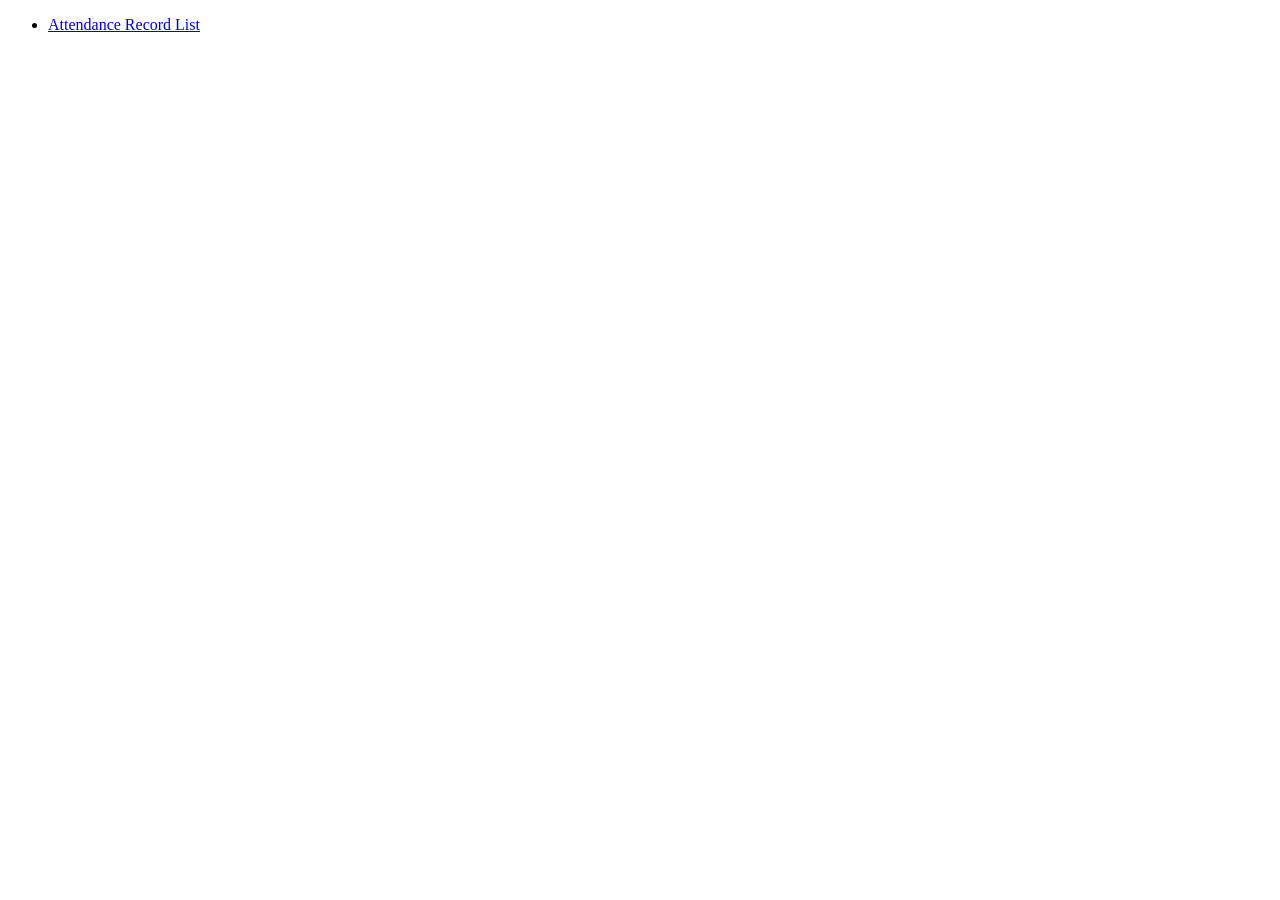
<file: attendance/templates/attendance/index.html>
<!DOCTYPE html>
<html>
<head>
<meta charset="utf-8">
<title>Attendance Record</title>
</head>
<body>

   <ul>
      <li><a href='/attendance/attendancerecord/list'>Attendance Record List</a></li>
   </ul>

</body>
</html>
</file>
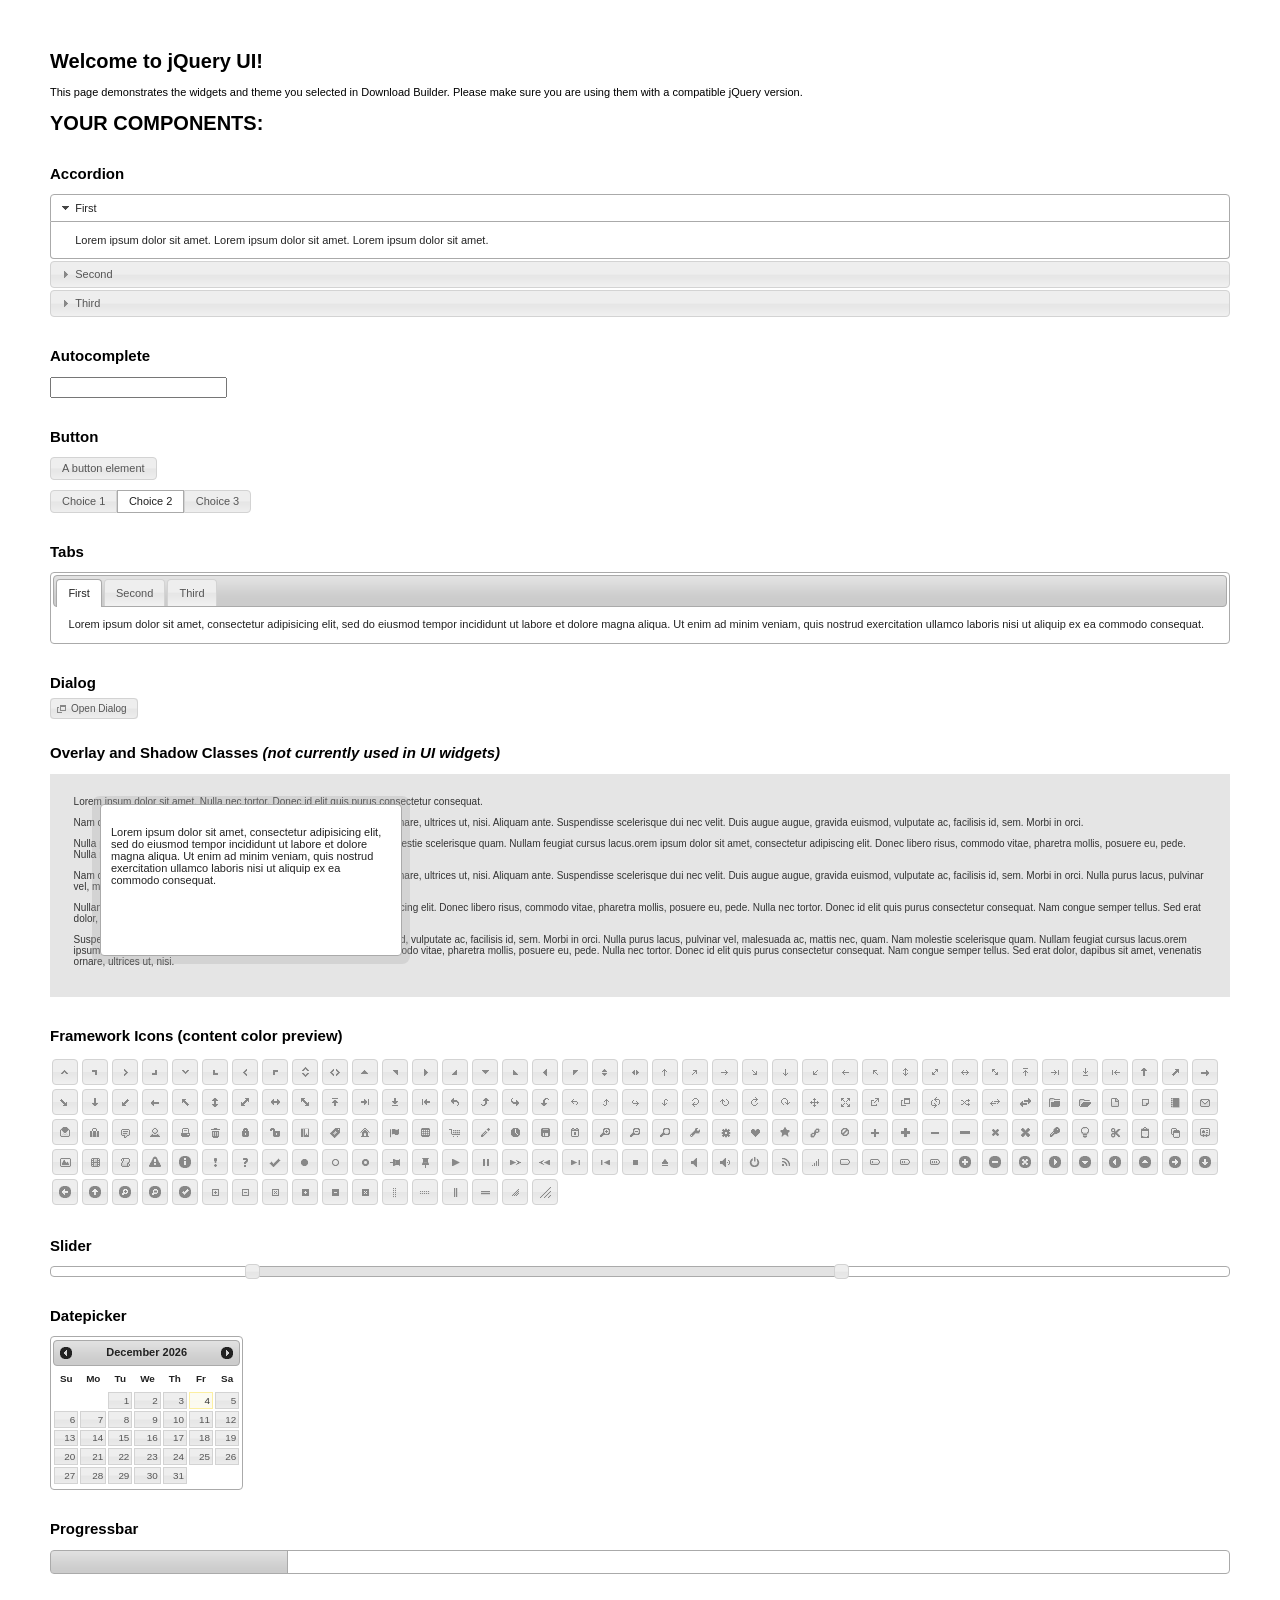
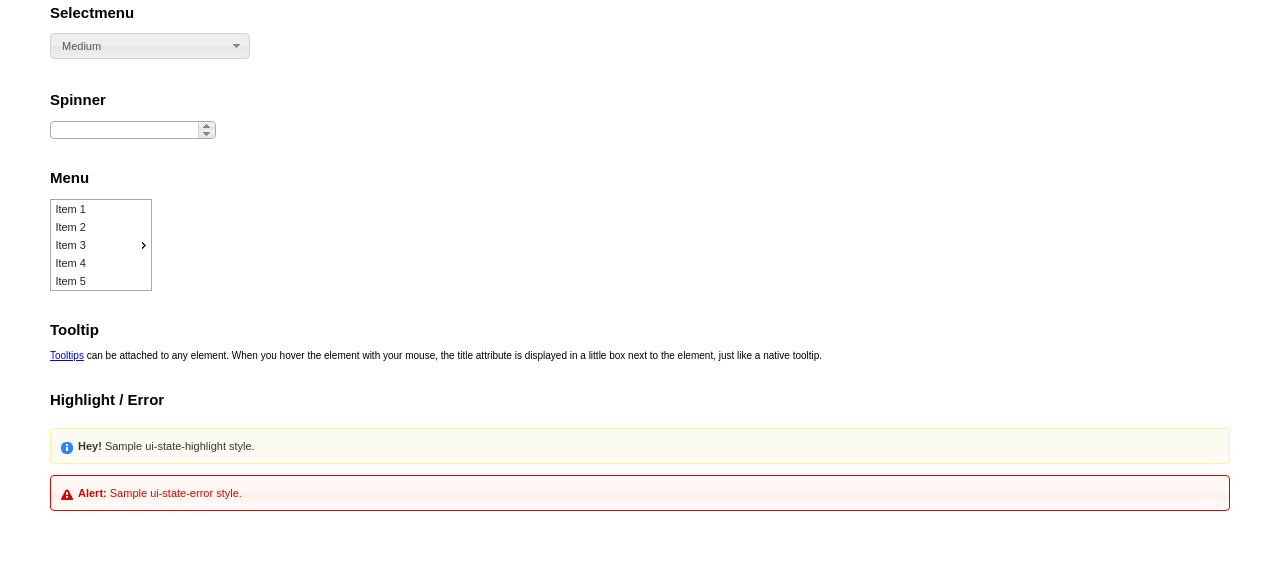
<file: attendance/static/attendance/jquery/jquery-ui-1.11.4/index.html>
<!doctype html>
<html lang="us">
<head>
	<meta charset="utf-8">
	<title>jQuery UI Example Page</title>
	<link href="jquery-ui.css" rel="stylesheet">
	<style>
	body{
		font: 62.5% "Trebuchet MS", sans-serif;
		margin: 50px;
	}
	.demoHeaders {
		margin-top: 2em;
	}
	#dialog-link {
		padding: .4em 1em .4em 20px;
		text-decoration: none;
		position: relative;
	}
	#dialog-link span.ui-icon {
		margin: 0 5px 0 0;
		position: absolute;
		left: .2em;
		top: 50%;
		margin-top: -8px;
	}
	#icons {
		margin: 0;
		padding: 0;
	}
	#icons li {
		margin: 2px;
		position: relative;
		padding: 4px 0;
		cursor: pointer;
		float: left;
		list-style: none;
	}
	#icons span.ui-icon {
		float: left;
		margin: 0 4px;
	}
	.fakewindowcontain .ui-widget-overlay {
		position: absolute;
	}
	select {
		width: 200px;
	}
	</style>
</head>
<body>

<h1>Welcome to jQuery UI!</h1>

<div class="ui-widget">
	<p>This page demonstrates the widgets and theme you selected in Download Builder. Please make sure you are using them with a compatible jQuery version.</p>
</div>

<h1>YOUR COMPONENTS:</h1>


<!-- Accordion -->
<h2 class="demoHeaders">Accordion</h2>
<div id="accordion">
	<h3>First</h3>
	<div>Lorem ipsum dolor sit amet. Lorem ipsum dolor sit amet. Lorem ipsum dolor sit amet.</div>
	<h3>Second</h3>
	<div>Phasellus mattis tincidunt nibh.</div>
	<h3>Third</h3>
	<div>Nam dui erat, auctor a, dignissim quis.</div>
</div>



<!-- Autocomplete -->
<h2 class="demoHeaders">Autocomplete</h2>
<div>
	<input id="autocomplete" title="type &quot;a&quot;">
</div>



<!-- Button -->
<h2 class="demoHeaders">Button</h2>
<button id="button">A button element</button>
<form style="margin-top: 1em;">
	<div id="radioset">
		<input type="radio" id="radio1" name="radio"><label for="radio1">Choice 1</label>
		<input type="radio" id="radio2" name="radio" checked="checked"><label for="radio2">Choice 2</label>
		<input type="radio" id="radio3" name="radio"><label for="radio3">Choice 3</label>
	</div>
</form>



<!-- Tabs -->
<h2 class="demoHeaders">Tabs</h2>
<div id="tabs">
	<ul>
		<li><a href="#tabs-1">First</a></li>
		<li><a href="#tabs-2">Second</a></li>
		<li><a href="#tabs-3">Third</a></li>
	</ul>
	<div id="tabs-1">Lorem ipsum dolor sit amet, consectetur adipisicing elit, sed do eiusmod tempor incididunt ut labore et dolore magna aliqua. Ut enim ad minim veniam, quis nostrud exercitation ullamco laboris nisi ut aliquip ex ea commodo consequat.</div>
	<div id="tabs-2">Phasellus mattis tincidunt nibh. Cras orci urna, blandit id, pretium vel, aliquet ornare, felis. Maecenas scelerisque sem non nisl. Fusce sed lorem in enim dictum bibendum.</div>
	<div id="tabs-3">Nam dui erat, auctor a, dignissim quis, sollicitudin eu, felis. Pellentesque nisi urna, interdum eget, sagittis et, consequat vestibulum, lacus. Mauris porttitor ullamcorper augue.</div>
</div>



<!-- Dialog NOTE: Dialog is not generated by UI in this demo so it can be visually styled in themeroller-->
<h2 class="demoHeaders">Dialog</h2>
<p><a href="#" id="dialog-link" class="ui-state-default ui-corner-all"><span class="ui-icon ui-icon-newwin"></span>Open Dialog</a></p>

<h2 class="demoHeaders">Overlay and Shadow Classes <em>(not currently used in UI widgets)</em></h2>
<div style="position: relative; width: 96%; height: 200px; padding:1% 2%; overflow:hidden;" class="fakewindowcontain">
	<p>Lorem ipsum dolor sit amet,  Nulla nec tortor. Donec id elit quis purus consectetur consequat. </p><p>Nam congue semper tellus. Sed erat dolor, dapibus sit amet, venenatis ornare, ultrices ut, nisi. Aliquam ante. Suspendisse scelerisque dui nec velit. Duis augue augue, gravida euismod, vulputate ac, facilisis id, sem. Morbi in orci. </p><p>Nulla purus lacus, pulvinar vel, malesuada ac, mattis nec, quam. Nam molestie scelerisque quam. Nullam feugiat cursus lacus.orem ipsum dolor sit amet, consectetur adipiscing elit. Donec libero risus, commodo vitae, pharetra mollis, posuere eu, pede. Nulla nec tortor. Donec id elit quis purus consectetur consequat. </p><p>Nam congue semper tellus. Sed erat dolor, dapibus sit amet, venenatis ornare, ultrices ut, nisi. Aliquam ante. Suspendisse scelerisque dui nec velit. Duis augue augue, gravida euismod, vulputate ac, facilisis id, sem. Morbi in orci. Nulla purus lacus, pulvinar vel, malesuada ac, mattis nec, quam. Nam molestie scelerisque quam. </p><p>Nullam feugiat cursus lacus.orem ipsum dolor sit amet, consectetur adipiscing elit. Donec libero risus, commodo vitae, pharetra mollis, posuere eu, pede. Nulla nec tortor. Donec id elit quis purus consectetur consequat. Nam congue semper tellus. Sed erat dolor, dapibus sit amet, venenatis ornare, ultrices ut, nisi. Aliquam ante. </p><p>Suspendisse scelerisque dui nec velit. Duis augue augue, gravida euismod, vulputate ac, facilisis id, sem. Morbi in orci. Nulla purus lacus, pulvinar vel, malesuada ac, mattis nec, quam. Nam molestie scelerisque quam. Nullam feugiat cursus lacus.orem ipsum dolor sit amet, consectetur adipiscing elit. Donec libero risus, commodo vitae, pharetra mollis, posuere eu, pede. Nulla nec tortor. Donec id elit quis purus consectetur consequat. Nam congue semper tellus. Sed erat dolor, dapibus sit amet, venenatis ornare, ultrices ut, nisi. </p>

	<!-- ui-dialog -->
	<div class="ui-overlay"><div class="ui-widget-overlay"></div><div class="ui-widget-shadow ui-corner-all" style="width: 302px; height: 152px; position: absolute; left: 50px; top: 30px;"></div></div>
	<div style="position: absolute; width: 280px; height: 130px;left: 50px; top: 30px; padding: 10px;" class="ui-widget ui-widget-content ui-corner-all">
		<div class="ui-dialog-content ui-widget-content" style="background: none; border: 0;">
			<p>Lorem ipsum dolor sit amet, consectetur adipisicing elit, sed do eiusmod tempor incididunt ut labore et dolore magna aliqua. Ut enim ad minim veniam, quis nostrud exercitation ullamco laboris nisi ut aliquip ex ea commodo consequat.</p>
		</div>
	</div>

</div>

<!-- ui-dialog -->
<div id="dialog" title="Dialog Title">
	<p>Lorem ipsum dolor sit amet, consectetur adipisicing elit, sed do eiusmod tempor incididunt ut labore et dolore magna aliqua. Ut enim ad minim veniam, quis nostrud exercitation ullamco laboris nisi ut aliquip ex ea commodo consequat.</p>
</div>



<h2 class="demoHeaders">Framework Icons (content color preview)</h2>
<ul id="icons" class="ui-widget ui-helper-clearfix">
	<li class="ui-state-default ui-corner-all" title=".ui-icon-carat-1-n"><span class="ui-icon ui-icon-carat-1-n"></span></li>
	<li class="ui-state-default ui-corner-all" title=".ui-icon-carat-1-ne"><span class="ui-icon ui-icon-carat-1-ne"></span></li>
	<li class="ui-state-default ui-corner-all" title=".ui-icon-carat-1-e"><span class="ui-icon ui-icon-carat-1-e"></span></li>
	<li class="ui-state-default ui-corner-all" title=".ui-icon-carat-1-se"><span class="ui-icon ui-icon-carat-1-se"></span></li>
	<li class="ui-state-default ui-corner-all" title=".ui-icon-carat-1-s"><span class="ui-icon ui-icon-carat-1-s"></span></li>
	<li class="ui-state-default ui-corner-all" title=".ui-icon-carat-1-sw"><span class="ui-icon ui-icon-carat-1-sw"></span></li>
	<li class="ui-state-default ui-corner-all" title=".ui-icon-carat-1-w"><span class="ui-icon ui-icon-carat-1-w"></span></li>
	<li class="ui-state-default ui-corner-all" title=".ui-icon-carat-1-nw"><span class="ui-icon ui-icon-carat-1-nw"></span></li>
	<li class="ui-state-default ui-corner-all" title=".ui-icon-carat-2-n-s"><span class="ui-icon ui-icon-carat-2-n-s"></span></li>
	<li class="ui-state-default ui-corner-all" title=".ui-icon-carat-2-e-w"><span class="ui-icon ui-icon-carat-2-e-w"></span></li>
	<li class="ui-state-default ui-corner-all" title=".ui-icon-triangle-1-n"><span class="ui-icon ui-icon-triangle-1-n"></span></li>
	<li class="ui-state-default ui-corner-all" title=".ui-icon-triangle-1-ne"><span class="ui-icon ui-icon-triangle-1-ne"></span></li>
	<li class="ui-state-default ui-corner-all" title=".ui-icon-triangle-1-e"><span class="ui-icon ui-icon-triangle-1-e"></span></li>
	<li class="ui-state-default ui-corner-all" title=".ui-icon-triangle-1-se"><span class="ui-icon ui-icon-triangle-1-se"></span></li>
	<li class="ui-state-default ui-corner-all" title=".ui-icon-triangle-1-s"><span class="ui-icon ui-icon-triangle-1-s"></span></li>
	<li class="ui-state-default ui-corner-all" title=".ui-icon-triangle-1-sw"><span class="ui-icon ui-icon-triangle-1-sw"></span></li>
	<li class="ui-state-default ui-corner-all" title=".ui-icon-triangle-1-w"><span class="ui-icon ui-icon-triangle-1-w"></span></li>
	<li class="ui-state-default ui-corner-all" title=".ui-icon-triangle-1-nw"><span class="ui-icon ui-icon-triangle-1-nw"></span></li>
	<li class="ui-state-default ui-corner-all" title=".ui-icon-triangle-2-n-s"><span class="ui-icon ui-icon-triangle-2-n-s"></span></li>
	<li class="ui-state-default ui-corner-all" title=".ui-icon-triangle-2-e-w"><span class="ui-icon ui-icon-triangle-2-e-w"></span></li>
	<li class="ui-state-default ui-corner-all" title=".ui-icon-arrow-1-n"><span class="ui-icon ui-icon-arrow-1-n"></span></li>
	<li class="ui-state-default ui-corner-all" title=".ui-icon-arrow-1-ne"><span class="ui-icon ui-icon-arrow-1-ne"></span></li>
	<li class="ui-state-default ui-corner-all" title=".ui-icon-arrow-1-e"><span class="ui-icon ui-icon-arrow-1-e"></span></li>
	<li class="ui-state-default ui-corner-all" title=".ui-icon-arrow-1-se"><span class="ui-icon ui-icon-arrow-1-se"></span></li>
	<li class="ui-state-default ui-corner-all" title=".ui-icon-arrow-1-s"><span class="ui-icon ui-icon-arrow-1-s"></span></li>
	<li class="ui-state-default ui-corner-all" title=".ui-icon-arrow-1-sw"><span class="ui-icon ui-icon-arrow-1-sw"></span></li>
	<li class="ui-state-default ui-corner-all" title=".ui-icon-arrow-1-w"><span class="ui-icon ui-icon-arrow-1-w"></span></li>
	<li class="ui-state-default ui-corner-all" title=".ui-icon-arrow-1-nw"><span class="ui-icon ui-icon-arrow-1-nw"></span></li>
	<li class="ui-state-default ui-corner-all" title=".ui-icon-arrow-2-n-s"><span class="ui-icon ui-icon-arrow-2-n-s"></span></li>
	<li class="ui-state-default ui-corner-all" title=".ui-icon-arrow-2-ne-sw"><span class="ui-icon ui-icon-arrow-2-ne-sw"></span></li>
	<li class="ui-state-default ui-corner-all" title=".ui-icon-arrow-2-e-w"><span class="ui-icon ui-icon-arrow-2-e-w"></span></li>
	<li class="ui-state-default ui-corner-all" title=".ui-icon-arrow-2-se-nw"><span class="ui-icon ui-icon-arrow-2-se-nw"></span></li>
	<li class="ui-state-default ui-corner-all" title=".ui-icon-arrowstop-1-n"><span class="ui-icon ui-icon-arrowstop-1-n"></span></li>
	<li class="ui-state-default ui-corner-all" title=".ui-icon-arrowstop-1-e"><span class="ui-icon ui-icon-arrowstop-1-e"></span></li>
	<li class="ui-state-default ui-corner-all" title=".ui-icon-arrowstop-1-s"><span class="ui-icon ui-icon-arrowstop-1-s"></span></li>
	<li class="ui-state-default ui-corner-all" title=".ui-icon-arrowstop-1-w"><span class="ui-icon ui-icon-arrowstop-1-w"></span></li>
	<li class="ui-state-default ui-corner-all" title=".ui-icon-arrowthick-1-n"><span class="ui-icon ui-icon-arrowthick-1-n"></span></li>
	<li class="ui-state-default ui-corner-all" title=".ui-icon-arrowthick-1-ne"><span class="ui-icon ui-icon-arrowthick-1-ne"></span></li>
	<li class="ui-state-default ui-corner-all" title=".ui-icon-arrowthick-1-e"><span class="ui-icon ui-icon-arrowthick-1-e"></span></li>
	<li class="ui-state-default ui-corner-all" title=".ui-icon-arrowthick-1-se"><span class="ui-icon ui-icon-arrowthick-1-se"></span></li>
	<li class="ui-state-default ui-corner-all" title=".ui-icon-arrowthick-1-s"><span class="ui-icon ui-icon-arrowthick-1-s"></span></li>
	<li class="ui-state-default ui-corner-all" title=".ui-icon-arrowthick-1-sw"><span class="ui-icon ui-icon-arrowthick-1-sw"></span></li>
	<li class="ui-state-default ui-corner-all" title=".ui-icon-arrowthick-1-w"><span class="ui-icon ui-icon-arrowthick-1-w"></span></li>
	<li class="ui-state-default ui-corner-all" title=".ui-icon-arrowthick-1-nw"><span class="ui-icon ui-icon-arrowthick-1-nw"></span></li>
	<li class="ui-state-default ui-corner-all" title=".ui-icon-arrowthick-2-n-s"><span class="ui-icon ui-icon-arrowthick-2-n-s"></span></li>
	<li class="ui-state-default ui-corner-all" title=".ui-icon-arrowthick-2-ne-sw"><span class="ui-icon ui-icon-arrowthick-2-ne-sw"></span></li>
	<li class="ui-state-default ui-corner-all" title=".ui-icon-arrowthick-2-e-w"><span class="ui-icon ui-icon-arrowthick-2-e-w"></span></li>
	<li class="ui-state-default ui-corner-all" title=".ui-icon-arrowthick-2-se-nw"><span class="ui-icon ui-icon-arrowthick-2-se-nw"></span></li>
	<li class="ui-state-default ui-corner-all" title=".ui-icon-arrowthickstop-1-n"><span class="ui-icon ui-icon-arrowthickstop-1-n"></span></li>
	<li class="ui-state-default ui-corner-all" title=".ui-icon-arrowthickstop-1-e"><span class="ui-icon ui-icon-arrowthickstop-1-e"></span></li>
	<li class="ui-state-default ui-corner-all" title=".ui-icon-arrowthickstop-1-s"><span class="ui-icon ui-icon-arrowthickstop-1-s"></span></li>
	<li class="ui-state-default ui-corner-all" title=".ui-icon-arrowthickstop-1-w"><span class="ui-icon ui-icon-arrowthickstop-1-w"></span></li>
	<li class="ui-state-default ui-corner-all" title=".ui-icon-arrowreturnthick-1-w"><span class="ui-icon ui-icon-arrowreturnthick-1-w"></span></li>
	<li class="ui-state-default ui-corner-all" title=".ui-icon-arrowreturnthick-1-n"><span class="ui-icon ui-icon-arrowreturnthick-1-n"></span></li>
	<li class="ui-state-default ui-corner-all" title=".ui-icon-arrowreturnthick-1-e"><span class="ui-icon ui-icon-arrowreturnthick-1-e"></span></li>
	<li class="ui-state-default ui-corner-all" title=".ui-icon-arrowreturnthick-1-s"><span class="ui-icon ui-icon-arrowreturnthick-1-s"></span></li>
	<li class="ui-state-default ui-corner-all" title=".ui-icon-arrowreturn-1-w"><span class="ui-icon ui-icon-arrowreturn-1-w"></span></li>
	<li class="ui-state-default ui-corner-all" title=".ui-icon-arrowreturn-1-n"><span class="ui-icon ui-icon-arrowreturn-1-n"></span></li>
	<li class="ui-state-default ui-corner-all" title=".ui-icon-arrowreturn-1-e"><span class="ui-icon ui-icon-arrowreturn-1-e"></span></li>
	<li class="ui-state-default ui-corner-all" title=".ui-icon-arrowreturn-1-s"><span class="ui-icon ui-icon-arrowreturn-1-s"></span></li>
	<li class="ui-state-default ui-corner-all" title=".ui-icon-arrowrefresh-1-w"><span class="ui-icon ui-icon-arrowrefresh-1-w"></span></li>
	<li class="ui-state-default ui-corner-all" title=".ui-icon-arrowrefresh-1-n"><span class="ui-icon ui-icon-arrowrefresh-1-n"></span></li>
	<li class="ui-state-default ui-corner-all" title=".ui-icon-arrowrefresh-1-e"><span class="ui-icon ui-icon-arrowrefresh-1-e"></span></li>
	<li class="ui-state-default ui-corner-all" title=".ui-icon-arrowrefresh-1-s"><span class="ui-icon ui-icon-arrowrefresh-1-s"></span></li>
	<li class="ui-state-default ui-corner-all" title=".ui-icon-arrow-4"><span class="ui-icon ui-icon-arrow-4"></span></li>
	<li class="ui-state-default ui-corner-all" title=".ui-icon-arrow-4-diag"><span class="ui-icon ui-icon-arrow-4-diag"></span></li>
	<li class="ui-state-default ui-corner-all" title=".ui-icon-extlink"><span class="ui-icon ui-icon-extlink"></span></li>
	<li class="ui-state-default ui-corner-all" title=".ui-icon-newwin"><span class="ui-icon ui-icon-newwin"></span></li>
	<li class="ui-state-default ui-corner-all" title=".ui-icon-refresh"><span class="ui-icon ui-icon-refresh"></span></li>
	<li class="ui-state-default ui-corner-all" title=".ui-icon-shuffle"><span class="ui-icon ui-icon-shuffle"></span></li>
	<li class="ui-state-default ui-corner-all" title=".ui-icon-transfer-e-w"><span class="ui-icon ui-icon-transfer-e-w"></span></li>
	<li class="ui-state-default ui-corner-all" title=".ui-icon-transferthick-e-w"><span class="ui-icon ui-icon-transferthick-e-w"></span></li>
	<li class="ui-state-default ui-corner-all" title=".ui-icon-folder-collapsed"><span class="ui-icon ui-icon-folder-collapsed"></span></li>
	<li class="ui-state-default ui-corner-all" title=".ui-icon-folder-open"><span class="ui-icon ui-icon-folder-open"></span></li>
	<li class="ui-state-default ui-corner-all" title=".ui-icon-document"><span class="ui-icon ui-icon-document"></span></li>
	<li class="ui-state-default ui-corner-all" title=".ui-icon-document-b"><span class="ui-icon ui-icon-document-b"></span></li>
	<li class="ui-state-default ui-corner-all" title=".ui-icon-note"><span class="ui-icon ui-icon-note"></span></li>
	<li class="ui-state-default ui-corner-all" title=".ui-icon-mail-closed"><span class="ui-icon ui-icon-mail-closed"></span></li>
	<li class="ui-state-default ui-corner-all" title=".ui-icon-mail-open"><span class="ui-icon ui-icon-mail-open"></span></li>
	<li class="ui-state-default ui-corner-all" title=".ui-icon-suitcase"><span class="ui-icon ui-icon-suitcase"></span></li>
	<li class="ui-state-default ui-corner-all" title=".ui-icon-comment"><span class="ui-icon ui-icon-comment"></span></li>
	<li class="ui-state-default ui-corner-all" title=".ui-icon-person"><span class="ui-icon ui-icon-person"></span></li>
	<li class="ui-state-default ui-corner-all" title=".ui-icon-print"><span class="ui-icon ui-icon-print"></span></li>
	<li class="ui-state-default ui-corner-all" title=".ui-icon-trash"><span class="ui-icon ui-icon-trash"></span></li>
	<li class="ui-state-default ui-corner-all" title=".ui-icon-locked"><span class="ui-icon ui-icon-locked"></span></li>
	<li class="ui-state-default ui-corner-all" title=".ui-icon-unlocked"><span class="ui-icon ui-icon-unlocked"></span></li>
	<li class="ui-state-default ui-corner-all" title=".ui-icon-bookmark"><span class="ui-icon ui-icon-bookmark"></span></li>
	<li class="ui-state-default ui-corner-all" title=".ui-icon-tag"><span class="ui-icon ui-icon-tag"></span></li>
	<li class="ui-state-default ui-corner-all" title=".ui-icon-home"><span class="ui-icon ui-icon-home"></span></li>
	<li class="ui-state-default ui-corner-all" title=".ui-icon-flag"><span class="ui-icon ui-icon-flag"></span></li>
	<li class="ui-state-default ui-corner-all" title=".ui-icon-calculator"><span class="ui-icon ui-icon-calculator"></span></li>
	<li class="ui-state-default ui-corner-all" title=".ui-icon-cart"><span class="ui-icon ui-icon-cart"></span></li>
	<li class="ui-state-default ui-corner-all" title=".ui-icon-pencil"><span class="ui-icon ui-icon-pencil"></span></li>
	<li class="ui-state-default ui-corner-all" title=".ui-icon-clock"><span class="ui-icon ui-icon-clock"></span></li>
	<li class="ui-state-default ui-corner-all" title=".ui-icon-disk"><span class="ui-icon ui-icon-disk"></span></li>
	<li class="ui-state-default ui-corner-all" title=".ui-icon-calendar"><span class="ui-icon ui-icon-calendar"></span></li>
	<li class="ui-state-default ui-corner-all" title=".ui-icon-zoomin"><span class="ui-icon ui-icon-zoomin"></span></li>
	<li class="ui-state-default ui-corner-all" title=".ui-icon-zoomout"><span class="ui-icon ui-icon-zoomout"></span></li>
	<li class="ui-state-default ui-corner-all" title=".ui-icon-search"><span class="ui-icon ui-icon-search"></span></li>
	<li class="ui-state-default ui-corner-all" title=".ui-icon-wrench"><span class="ui-icon ui-icon-wrench"></span></li>
	<li class="ui-state-default ui-corner-all" title=".ui-icon-gear"><span class="ui-icon ui-icon-gear"></span></li>
	<li class="ui-state-default ui-corner-all" title=".ui-icon-heart"><span class="ui-icon ui-icon-heart"></span></li>
	<li class="ui-state-default ui-corner-all" title=".ui-icon-star"><span class="ui-icon ui-icon-star"></span></li>
	<li class="ui-state-default ui-corner-all" title=".ui-icon-link"><span class="ui-icon ui-icon-link"></span></li>
	<li class="ui-state-default ui-corner-all" title=".ui-icon-cancel"><span class="ui-icon ui-icon-cancel"></span></li>
	<li class="ui-state-default ui-corner-all" title=".ui-icon-plus"><span class="ui-icon ui-icon-plus"></span></li>
	<li class="ui-state-default ui-corner-all" title=".ui-icon-plusthick"><span class="ui-icon ui-icon-plusthick"></span></li>
	<li class="ui-state-default ui-corner-all" title=".ui-icon-minus"><span class="ui-icon ui-icon-minus"></span></li>
	<li class="ui-state-default ui-corner-all" title=".ui-icon-minusthick"><span class="ui-icon ui-icon-minusthick"></span></li>
	<li class="ui-state-default ui-corner-all" title=".ui-icon-close"><span class="ui-icon ui-icon-close"></span></li>
	<li class="ui-state-default ui-corner-all" title=".ui-icon-closethick"><span class="ui-icon ui-icon-closethick"></span></li>
	<li class="ui-state-default ui-corner-all" title=".ui-icon-key"><span class="ui-icon ui-icon-key"></span></li>
	<li class="ui-state-default ui-corner-all" title=".ui-icon-lightbulb"><span class="ui-icon ui-icon-lightbulb"></span></li>
	<li class="ui-state-default ui-corner-all" title=".ui-icon-scissors"><span class="ui-icon ui-icon-scissors"></span></li>
	<li class="ui-state-default ui-corner-all" title=".ui-icon-clipboard"><span class="ui-icon ui-icon-clipboard"></span></li>
	<li class="ui-state-default ui-corner-all" title=".ui-icon-copy"><span class="ui-icon ui-icon-copy"></span></li>
	<li class="ui-state-default ui-corner-all" title=".ui-icon-contact"><span class="ui-icon ui-icon-contact"></span></li>
	<li class="ui-state-default ui-corner-all" title=".ui-icon-image"><span class="ui-icon ui-icon-image"></span></li>
	<li class="ui-state-default ui-corner-all" title=".ui-icon-video"><span class="ui-icon ui-icon-video"></span></li>
	<li class="ui-state-default ui-corner-all" title=".ui-icon-script"><span class="ui-icon ui-icon-script"></span></li>
	<li class="ui-state-default ui-corner-all" title=".ui-icon-alert"><span class="ui-icon ui-icon-alert"></span></li>
	<li class="ui-state-default ui-corner-all" title=".ui-icon-info"><span class="ui-icon ui-icon-info"></span></li>
	<li class="ui-state-default ui-corner-all" title=".ui-icon-notice"><span class="ui-icon ui-icon-notice"></span></li>
	<li class="ui-state-default ui-corner-all" title=".ui-icon-help"><span class="ui-icon ui-icon-help"></span></li>
	<li class="ui-state-default ui-corner-all" title=".ui-icon-check"><span class="ui-icon ui-icon-check"></span></li>
	<li class="ui-state-default ui-corner-all" title=".ui-icon-bullet"><span class="ui-icon ui-icon-bullet"></span></li>
	<li class="ui-state-default ui-corner-all" title=".ui-icon-radio-off"><span class="ui-icon ui-icon-radio-off"></span></li>
	<li class="ui-state-default ui-corner-all" title=".ui-icon-radio-on"><span class="ui-icon ui-icon-radio-on"></span></li>
	<li class="ui-state-default ui-corner-all" title=".ui-icon-pin-w"><span class="ui-icon ui-icon-pin-w"></span></li>
	<li class="ui-state-default ui-corner-all" title=".ui-icon-pin-s"><span class="ui-icon ui-icon-pin-s"></span></li>
	<li class="ui-state-default ui-corner-all" title=".ui-icon-play"><span class="ui-icon ui-icon-play"></span></li>
	<li class="ui-state-default ui-corner-all" title=".ui-icon-pause"><span class="ui-icon ui-icon-pause"></span></li>
	<li class="ui-state-default ui-corner-all" title=".ui-icon-seek-next"><span class="ui-icon ui-icon-seek-next"></span></li>
	<li class="ui-state-default ui-corner-all" title=".ui-icon-seek-prev"><span class="ui-icon ui-icon-seek-prev"></span></li>
	<li class="ui-state-default ui-corner-all" title=".ui-icon-seek-end"><span class="ui-icon ui-icon-seek-end"></span></li>
	<li class="ui-state-default ui-corner-all" title=".ui-icon-seek-first"><span class="ui-icon ui-icon-seek-first"></span></li>
	<li class="ui-state-default ui-corner-all" title=".ui-icon-stop"><span class="ui-icon ui-icon-stop"></span></li>
	<li class="ui-state-default ui-corner-all" title=".ui-icon-eject"><span class="ui-icon ui-icon-eject"></span></li>
	<li class="ui-state-default ui-corner-all" title=".ui-icon-volume-off"><span class="ui-icon ui-icon-volume-off"></span></li>
	<li class="ui-state-default ui-corner-all" title=".ui-icon-volume-on"><span class="ui-icon ui-icon-volume-on"></span></li>
	<li class="ui-state-default ui-corner-all" title=".ui-icon-power"><span class="ui-icon ui-icon-power"></span></li>
	<li class="ui-state-default ui-corner-all" title=".ui-icon-signal-diag"><span class="ui-icon ui-icon-signal-diag"></span></li>
	<li class="ui-state-default ui-corner-all" title=".ui-icon-signal"><span class="ui-icon ui-icon-signal"></span></li>
	<li class="ui-state-default ui-corner-all" title=".ui-icon-battery-0"><span class="ui-icon ui-icon-battery-0"></span></li>
	<li class="ui-state-default ui-corner-all" title=".ui-icon-battery-1"><span class="ui-icon ui-icon-battery-1"></span></li>
	<li class="ui-state-default ui-corner-all" title=".ui-icon-battery-2"><span class="ui-icon ui-icon-battery-2"></span></li>
	<li class="ui-state-default ui-corner-all" title=".ui-icon-battery-3"><span class="ui-icon ui-icon-battery-3"></span></li>
	<li class="ui-state-default ui-corner-all" title=".ui-icon-circle-plus"><span class="ui-icon ui-icon-circle-plus"></span></li>
	<li class="ui-state-default ui-corner-all" title=".ui-icon-circle-minus"><span class="ui-icon ui-icon-circle-minus"></span></li>
	<li class="ui-state-default ui-corner-all" title=".ui-icon-circle-close"><span class="ui-icon ui-icon-circle-close"></span></li>
	<li class="ui-state-default ui-corner-all" title=".ui-icon-circle-triangle-e"><span class="ui-icon ui-icon-circle-triangle-e"></span></li>
	<li class="ui-state-default ui-corner-all" title=".ui-icon-circle-triangle-s"><span class="ui-icon ui-icon-circle-triangle-s"></span></li>
	<li class="ui-state-default ui-corner-all" title=".ui-icon-circle-triangle-w"><span class="ui-icon ui-icon-circle-triangle-w"></span></li>
	<li class="ui-state-default ui-corner-all" title=".ui-icon-circle-triangle-n"><span class="ui-icon ui-icon-circle-triangle-n"></span></li>
	<li class="ui-state-default ui-corner-all" title=".ui-icon-circle-arrow-e"><span class="ui-icon ui-icon-circle-arrow-e"></span></li>
	<li class="ui-state-default ui-corner-all" title=".ui-icon-circle-arrow-s"><span class="ui-icon ui-icon-circle-arrow-s"></span></li>
	<li class="ui-state-default ui-corner-all" title=".ui-icon-circle-arrow-w"><span class="ui-icon ui-icon-circle-arrow-w"></span></li>
	<li class="ui-state-default ui-corner-all" title=".ui-icon-circle-arrow-n"><span class="ui-icon ui-icon-circle-arrow-n"></span></li>
	<li class="ui-state-default ui-corner-all" title=".ui-icon-circle-zoomin"><span class="ui-icon ui-icon-circle-zoomin"></span></li>
	<li class="ui-state-default ui-corner-all" title=".ui-icon-circle-zoomout"><span class="ui-icon ui-icon-circle-zoomout"></span></li>
	<li class="ui-state-default ui-corner-all" title=".ui-icon-circle-check"><span class="ui-icon ui-icon-circle-check"></span></li>
	<li class="ui-state-default ui-corner-all" title=".ui-icon-circlesmall-plus"><span class="ui-icon ui-icon-circlesmall-plus"></span></li>
	<li class="ui-state-default ui-corner-all" title=".ui-icon-circlesmall-minus"><span class="ui-icon ui-icon-circlesmall-minus"></span></li>
	<li class="ui-state-default ui-corner-all" title=".ui-icon-circlesmall-close"><span class="ui-icon ui-icon-circlesmall-close"></span></li>
	<li class="ui-state-default ui-corner-all" title=".ui-icon-squaresmall-plus"><span class="ui-icon ui-icon-squaresmall-plus"></span></li>
	<li class="ui-state-default ui-corner-all" title=".ui-icon-squaresmall-minus"><span class="ui-icon ui-icon-squaresmall-minus"></span></li>
	<li class="ui-state-default ui-corner-all" title=".ui-icon-squaresmall-close"><span class="ui-icon ui-icon-squaresmall-close"></span></li>
	<li class="ui-state-default ui-corner-all" title=".ui-icon-grip-dotted-vertical"><span class="ui-icon ui-icon-grip-dotted-vertical"></span></li>
	<li class="ui-state-default ui-corner-all" title=".ui-icon-grip-dotted-horizontal"><span class="ui-icon ui-icon-grip-dotted-horizontal"></span></li>
	<li class="ui-state-default ui-corner-all" title=".ui-icon-grip-solid-vertical"><span class="ui-icon ui-icon-grip-solid-vertical"></span></li>
	<li class="ui-state-default ui-corner-all" title=".ui-icon-grip-solid-horizontal"><span class="ui-icon ui-icon-grip-solid-horizontal"></span></li>
	<li class="ui-state-default ui-corner-all" title=".ui-icon-gripsmall-diagonal-se"><span class="ui-icon ui-icon-gripsmall-diagonal-se"></span></li>
	<li class="ui-state-default ui-corner-all" title=".ui-icon-grip-diagonal-se"><span class="ui-icon ui-icon-grip-diagonal-se"></span></li>
</ul>


<!-- Slider -->
<h2 class="demoHeaders">Slider</h2>
<div id="slider"></div>



<!-- Datepicker -->
<h2 class="demoHeaders">Datepicker</h2>
<div id="datepicker"></div>



<!-- Progressbar -->
<h2 class="demoHeaders">Progressbar</h2>
<div id="progressbar"></div>



<!-- Progressbar -->
<h2 class="demoHeaders">Selectmenu</h2>
<select id="selectmenu">
	<option>Slower</option>
	<option>Slow</option>
	<option selected="selected">Medium</option>
	<option>Fast</option>
	<option>Faster</option>
</select>



<!-- Spinner -->
<h2 class="demoHeaders">Spinner</h2>
<input id="spinner">



<!-- Menu -->
<h2 class="demoHeaders">Menu</h2>
<ul style="width:100px;" id="menu">
	<li>Item 1</li>
	<li>Item 2</li>
	<li>Item 3
		<ul>
			<li>Item 3-1</li>
			<li>Item 3-2</li>
			<li>Item 3-3</li>
			<li>Item 3-4</li>
			<li>Item 3-5</li>
		</ul>
	</li>
	<li>Item 4</li>
	<li>Item 5</li>
</ul>



<!-- Tooltip -->
<h2 class="demoHeaders">Tooltip</h2>
<p id="tooltip">
	<a href="#" title="That&apos;s what this widget is">Tooltips</a> can be attached to any element. When you hover
the element with your mouse, the title attribute is displayed in a little box next to the element, just like a native tooltip.
</p>


<!-- Highlight / Error -->
<h2 class="demoHeaders">Highlight / Error</h2>
<div class="ui-widget">
	<div class="ui-state-highlight ui-corner-all" style="margin-top: 20px; padding: 0 .7em;">
		<p><span class="ui-icon ui-icon-info" style="float: left; margin-right: .3em;"></span>
		<strong>Hey!</strong> Sample ui-state-highlight style.</p>
	</div>
</div>
<br>
<div class="ui-widget">
	<div class="ui-state-error ui-corner-all" style="padding: 0 .7em;">
		<p><span class="ui-icon ui-icon-alert" style="float: left; margin-right: .3em;"></span>
		<strong>Alert:</strong> Sample ui-state-error style.</p>
	</div>
</div>

<script src="external/jquery/jquery.js"></script>
<script src="jquery-ui.js"></script>
<script>

$( "#accordion" ).accordion();



var availableTags = [
	"ActionScript",
	"AppleScript",
	"Asp",
	"BASIC",
	"C",
	"C++",
	"Clojure",
	"COBOL",
	"ColdFusion",
	"Erlang",
	"Fortran",
	"Groovy",
	"Haskell",
	"Java",
	"JavaScript",
	"Lisp",
	"Perl",
	"PHP",
	"Python",
	"Ruby",
	"Scala",
	"Scheme"
];
$( "#autocomplete" ).autocomplete({
	source: availableTags
});



$( "#button" ).button();
$( "#radioset" ).buttonset();



$( "#tabs" ).tabs();



$( "#dialog" ).dialog({
	autoOpen: false,
	width: 400,
	buttons: [
		{
			text: "Ok",
			click: function() {
				$( this ).dialog( "close" );
			}
		},
		{
			text: "Cancel",
			click: function() {
				$( this ).dialog( "close" );
			}
		}
	]
});

// Link to open the dialog
$( "#dialog-link" ).click(function( event ) {
	$( "#dialog" ).dialog( "open" );
	event.preventDefault();
});



$( "#datepicker" ).datepicker({
	inline: true
});



$( "#slider" ).slider({
	range: true,
	values: [ 17, 67 ]
});



$( "#progressbar" ).progressbar({
	value: 20
});



$( "#spinner" ).spinner();



$( "#menu" ).menu();



$( "#tooltip" ).tooltip();



$( "#selectmenu" ).selectmenu();


// Hover states on the static widgets
$( "#dialog-link, #icons li" ).hover(
	function() {
		$( this ).addClass( "ui-state-hover" );
	},
	function() {
		$( this ).removeClass( "ui-state-hover" );
	}
);
</script>
</body>
</html>
</file>
